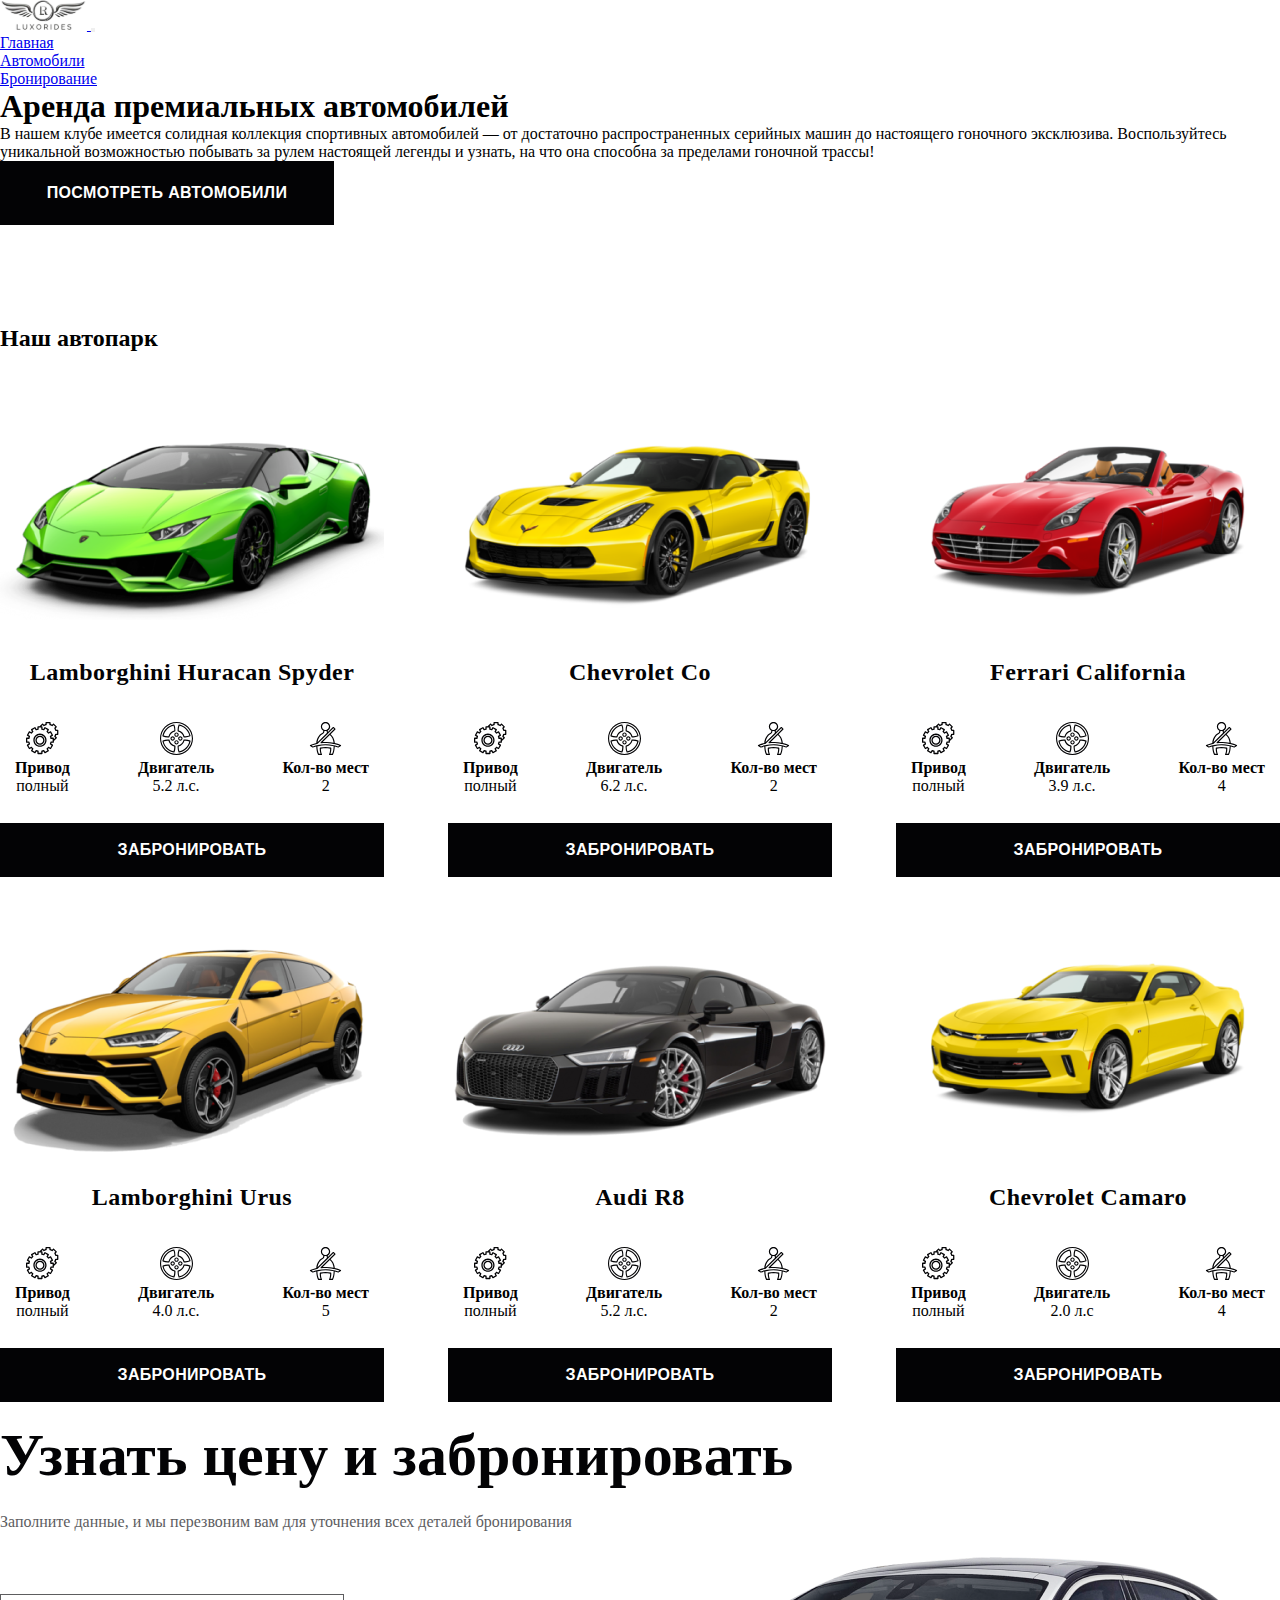
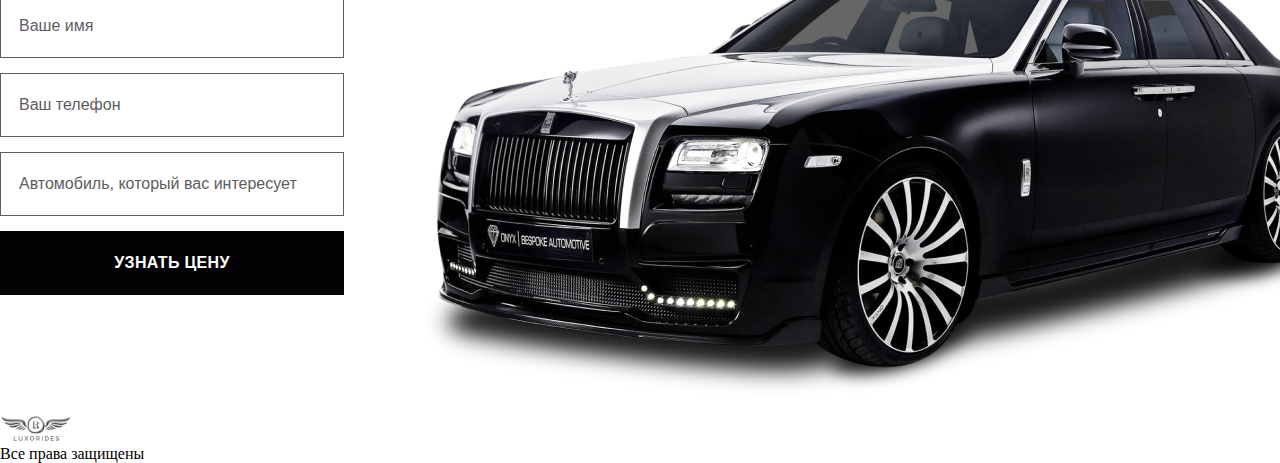
<file: block2.html>
<!DOCTYPE html>
<html lang="ru">
<head>
    <meta charset="UTF-8">
    <meta name="viewport" content="width=device-width, initial-scale=1.0">
    <link href="https://cdn.jsdelivr.net/npm/bootstrap@5.3.8/dist/css/bootstrap.min.css" rel="stylesheet" integrity="sha384-sRIl4kxILFvY47J16cr9ZwB07vP4J8+LH7qKQnuqkuIAvNWLzeN8tE5YBujZqJLB" crossorigin="anonymous">
    <link rel="stylesheet" href="style.css">
    <title>Document</title>
</head>
<body>
    <div class="container">


        <!--HEADER-->
        <header class="header">
        <nav class="navbar navbar-expand-lg navbar-light ">
            <div class="container">
                <a class="navbar-brand" href="#">
                    <img src="img/logo.svg" alt="logo" height="30">
                </a>
 
                <button class="navbar-toggler" type="button" data-bs-toggle="collapse" data-bs-target="#navbarNav">
                    <span class="navbar-toggler-icon"></span>
                </button>
                <div class="collapse navbar-collapse" id="navbarNav">
                    <ul class="navbar-nav ms-auto">
                        <li class="nav-item">
                            <a class="nav-link active" href="#">Главная</a>
                        </li>
                        <li class="nav-item">
                            <a class="nav-link" href="#">Автомобили</a>
                        </li>
                        <li class="nav-item">
                            <a class="nav-link" href="#">Бронирование</a>
                        </li>
                    </ul>
                </div>
            </div>
        </nav>
    </header>


        <!--BLOCK 1-->
        <div class="row">
          <section class="main">
            <div class="main-info" >
                <div class="col-md-8 offset-md-2">
                 <h1 class="main-title" >  
                  Аренда премиальных автомобилей
                 </h1>
                 <div class="main-text">
                    В&nbsp;нашем клубе имеется солидная коллекция спортивных автомобилей&nbsp;&mdash; от&nbsp;достаточно распространенных серийных машин до&nbsp;настоящего гоночного эксклюзива. Воспользуйтесь уникальной возможностью побывать за&nbsp;рулем настоящей легенды и&nbsp;узнать, на&nbsp;что она способна за&nbsp;пределами гоночной трассы!
                 </div>
                 <div class="main-action">
                 <button class="button" id="main-action" >Посмотреть автомобили</button>
                 </div>
                </div>
            </div>
       
    </section>
        </div>

        <!--BLOCK 1-->
        <div class="block2">
            <h2 class="sub-title">Наш автопарк</h2>

            <!--блок с карточками-->
            <div class="car-items">
                <!--первая карточка-->
                <div class="car-item">
                    <div class="car-item-image">
                        <img src="img/1.png" alt="image1">
                    </div>
                    <div class="car-item-title">Lamborghini Huracan Spyder</div>
                    <div class="icon">
                        <div class="icon-text">
                            <img src="img/gear.svg" alt="icon3">
                           <p class="main-text-icon">Привод</p> 
                            <p>полный</p>
                        </div>
                        <div class="icon-text">
                            <img src="img/wheel.svg" alt="icon1">
                            <p class="main-text-icon">Двигатель</p> 
                            <p>5.2 л.с.</p>
                        </div>
                        <div class="icon-text">
                            <img src="img/belt.svg" alt="icon2">
                            <p class="main-text-icon">Кол-во мест</p> 
                            <p>2</p>
                        </div>
                    </div>
                    <!--кнопка в карточке-->
                    <div class="car-item-action">
                        <button class="button car-button">Забронировать</button>
                    </div>
                </div>
                <!--Вторая карточка-->
                <div class="car-item">
                    <div class="car-item-image">
                        <img src="img/2.png" alt="image2">
                    </div>
                    <div class="car-item-title">Chevrolet Co</div>
                    <!--иконки в карточке-->
           <div class="icon">
            <div class="icon-text">
                <img src="img/gear.svg" alt="icon3">
               <p class="main-text-icon">Привод</p> 
                <p>полный</p>
            </div>
            <div class="icon-text">
                <img src="img/wheel.svg" alt="icon1">
                <p class="main-text-icon">Двигатель</p> 
                <p>6.2 л.с.</p>
            </div>
            <div class="icon-text">
                <img src="img/belt.svg" alt="icon2">
                <p class="main-text-icon">Кол-во мест</p> 
                <p>2</p>
            </div>
        </div>
                    <!--кнопка в карточке-->
                    <div class="car-item-action">
                        <button class="button car-button">Забронировать</button>
                    </div>
                </div>
                <!--Третья карточка-->
                <div class="car-item">
                    <div class="car-item-image">
                        <img src="img/3.png" alt="image3">
                    </div>
                    <div class="car-item-title">Ferrari California</div>
                    <!--иконки в карточке-->
           <div class="icon">
            <div class="icon-text">
                <img src="img/gear.svg" alt="icon3">
               <p class="main-text-icon">Привод</p> 
                <p>полный</p>
            </div>
            <div class="icon-text">
                <img src="img/wheel.svg" alt="icon1">
                <p class="main-text-icon">Двигатель</p> 
                <p>3.9 л.с.</p>
            </div>
            <div class="icon-text">
                <img src="img/belt.svg" alt="icon2">
                <p class="main-text-icon">Кол-во мест</p> 
                <p>4</p>
            </div>
        </div>
                    <!--кнопка в карточке-->
                    <div class="car-item-action">
                        <button class="button car-button">Забронировать</button>
                    </div>
                </div>
                <!--Четвертая карточка-->
                <div class="car-item">
                    <div class="car-item-image">
                        <img src="img/4.png" alt="image4">
                    </div>
                    <div class="car-item-title">Lamborghini Urus</div>
                    <!--иконки в карточке-->
         <div class="icon">
            <div class="icon-text">
                <img src="img/gear.svg" alt="icon3">
               <p class="main-text-icon">Привод</p> 
                <p>полный</p>
            </div>
            <div class="icon-text">
                <img src="img/wheel.svg" alt="icon1">
                <p class="main-text-icon">Двигатель</p> 
                <p>4.0 л.с.</p>
            </div>
            <div class="icon-text">
                <img src="img/belt.svg" alt="icon2">
                <p class="main-text-icon">Кол-во мест</p> 
                <p>5</p>
            </div>
        </div>
                    <!--кнопка в карточке-->
                    <div class="car-item-action">
                        <button class="button car-button">Забронировать</button>
                    </div>
                </div>
                  <!--Пятая карточка-->
                  <div class="car-item">
                    <div class="car-item-image">
                        <img src="img/5.png" alt="image5">
                    </div>
                    <div class="car-item-title">Audi R8</div>
                   <!--иконки в карточке-->
         <div class="icon">
            <div class="icon-text">
                <img src="img/gear.svg" alt="icon3">
               <p class="main-text-icon">Привод</p> 
                <p>полный</p>
            </div>
            <div class="icon-text">
                <img src="img/wheel.svg" alt="icon1">
                <p class="main-text-icon">Двигатель</p> 
                <p>5.2 л.с.</p>
            </div>
            <div class="icon-text">
                <img src="img/belt.svg" alt="icon2">
                <p class="main-text-icon">Кол-во мест</p> 
                <p>2</p>
            </div>
        </div>
                    <!--кнопка в карточке-->
                    <div class="car-item-action">
                        <button class="button car-button">Забронировать</button>
                    </div>
                </div>
                <!--Шестая карточка-->
                <div class="car-item">
                    <div class="car-item-image">
                        <img src="img/6.png" alt="image6">
                    </div>
                    <div class="car-item-title">Chevrolet Camaro</div>
                    <!--иконки в карточке-->
           <div class="icon">
            <div class="icon-text">
                <img src="img/gear.svg" alt="icon3">
               <p class="main-text-icon">Привод</p> 
                <p>полный</p>
            </div>
            <div class="icon-text">
                <img src="img/wheel.svg" alt="icon1">
                <p class="main-text-icon">Двигатель</p> 
                <p>2.0 л.с</p>
            </div>
            <div class="icon-text">
                <img src="img/belt.svg" alt="icon2">
                <p class="main-text-icon">Кол-во мест</p> 
                <p>4</p>
            </div>
        </div>
                    <!--кнопка в карточке-->
                    <div class="car-item-action">
                        <button class="button car-button">Забронировать</button>
                    </div>
                </div>
            </div>
        </div>



        <!--BLOCK 3-->


        <section class="price py-5">
      <div class="container">
        <div class="row align-items-center">
          <div class="col-md-12 ">
            <h2 class="sub-title mb-3">
              Узнать цену и&nbsp;забронировать
            </h2>
            <p class="price-text mb-7">
              Заполните данные, и&nbsp;мы&nbsp;перезвоним вам для уточнения всех
              деталей бронирования
            </p>

            <form action="#" class="price-form">
              <div class="mb-3">
                <input
                  type="text"
                  class="price-input form-control"
                  placeholder="Ваше имя"
                  id="name" required>
              </div>
              <div class="mb-3">
                <input
                  type="tel"
                  class="price-input form-control"
                  placeholder="Ваш телефон"
                  id="tel" required>
              </div>
              <div class="mb-3">
                <input
                  type="text"
                  class="price-input form-control"
                  placeholder="Автомобиль, который вас интересует"
                  id="car" required>
              </div>
              <button class="button" type="submit">Узнать цену</button>
            </form>
          </div>
          <div class="col-lg-6 mt-4 mt-lg-0 text-center">
            <img
              src="img/rolls.png"
              alt="rolls"
              class="price-image img-fluid">
          </div>
        </div>
      </div>
    </section>



    <!--FOOTER-->

    <footer class="footer text-light py-3 mt-5">
        <div class="container">
            <div class="row align-items-center">
                <div class="col-md-6 c">
                    <img src="img/logo.svg" alt="Логотип" height="25" class="d-inline-block align-text-top">
                </div>
                <div class="col-md-6 text-md-end">
                    <span class="rights">Все права защищены</span>
                </div>
            </div>
        </div>
    </footer>
        
    </div>

    <script src="https://cdn.jsdelivr.net/npm/bootstrap@5.3.8/dist/js/bootstrap.bundle.min.js" integrity="sha384-FKyoEForCGlyvwx9Hj09JcYn3nv7wiPVlz7YYwJrWVcXK/BmnVDxM+D2scQbITxI" crossorigin="anonymous"></script>
</body>
</html>
</file>
<file: style.css>
*,
::after,
::before{
    margin: 0;
    padding: 0;
    box-sizing: border-box;
}

.block2 {
    height: 1096px;
    margin-top: 100px;
} 


.flex {
    gap: 20px;
    justify-content: space-between;
}


.car-items{
    display: flex;
    align-items: center;
    justify-content: space-between;
    flex-wrap: wrap;
}

.car-item{
    width: 384px;
    text-align: center;
    margin-top: 40px;
}

.car-item-title{
    font-size: 24px;
    font-weight: bold;
    line-height: 150%;
    text-align: center;
    color: #030305;
    padding: 15px 0 17px 0;
    letter-spacing: 0.02em;
}

.car-item-action{
    margin-top: 13px;
}

.car-item-action .button{
    width: 100%;
    height: 54px;
    padding: 15px;
}

.car-item-image:hover img{
transform: scale(1.1);
}
.car-item-image img{
    vertical-align: bottom;
    transition: all 0.3s;
}
.icon {
    display: flex;
   /* flex-direction: row;*/
   justify-content: space-between;
}
.icon img {
    width: 33px;
    height: 33px;
}
.main-text-icon{
    font-weight: bold;
}
.icon-text{
    padding: 15px;
}


.price{
    overflow: hidden;
}

.price .container{
    position: relative;
    padding-bottom: 121px;
}

.price .sub-title{
    margin-bottom: 20px;
    font-size: 60px;
    font-weight: 700;
    color: #030305;
}

.price-text{
    font-size: 16px;
    line-height: 150%;
    color: #5D5D5F;
    margin-bottom: 60px;
}
.price-form{
    max-width: 344px;
}

.price-input{
    padding: 22px 18px;
    margin-bottom: 15px;
    width: 344px;
    background-color: #fff;
    border: 1px solid #5D5D5F;
    font-size: 16px;
    color: #000000;
    outline: none;
    box-sizing: border-box;
}

.price-input::placeholder{
    color: #5D5D5F;
}

.price .button{
    width: 100%;
}

.price-image{
    position: absolute;
    bottom: 0;
    left: 401px;
}

.button{
background-color: #030305;
color: #fff;
height: 64px;
width: 334px;
font-size: 16px;
text-transform: uppercase;
padding: 20px;
font-weight: bold;
border: 0;
box-sizing: border-box;
letter-spacing: 0.02em;
transition: background-color 0.05s;
}

.button:hover{
    background: #575757;
    cursor: pointer;
}

@media (max-width: 768px) {
    .car-items {
        justify-content: center;
        margin: 0 auto;
    }
}
</file>
